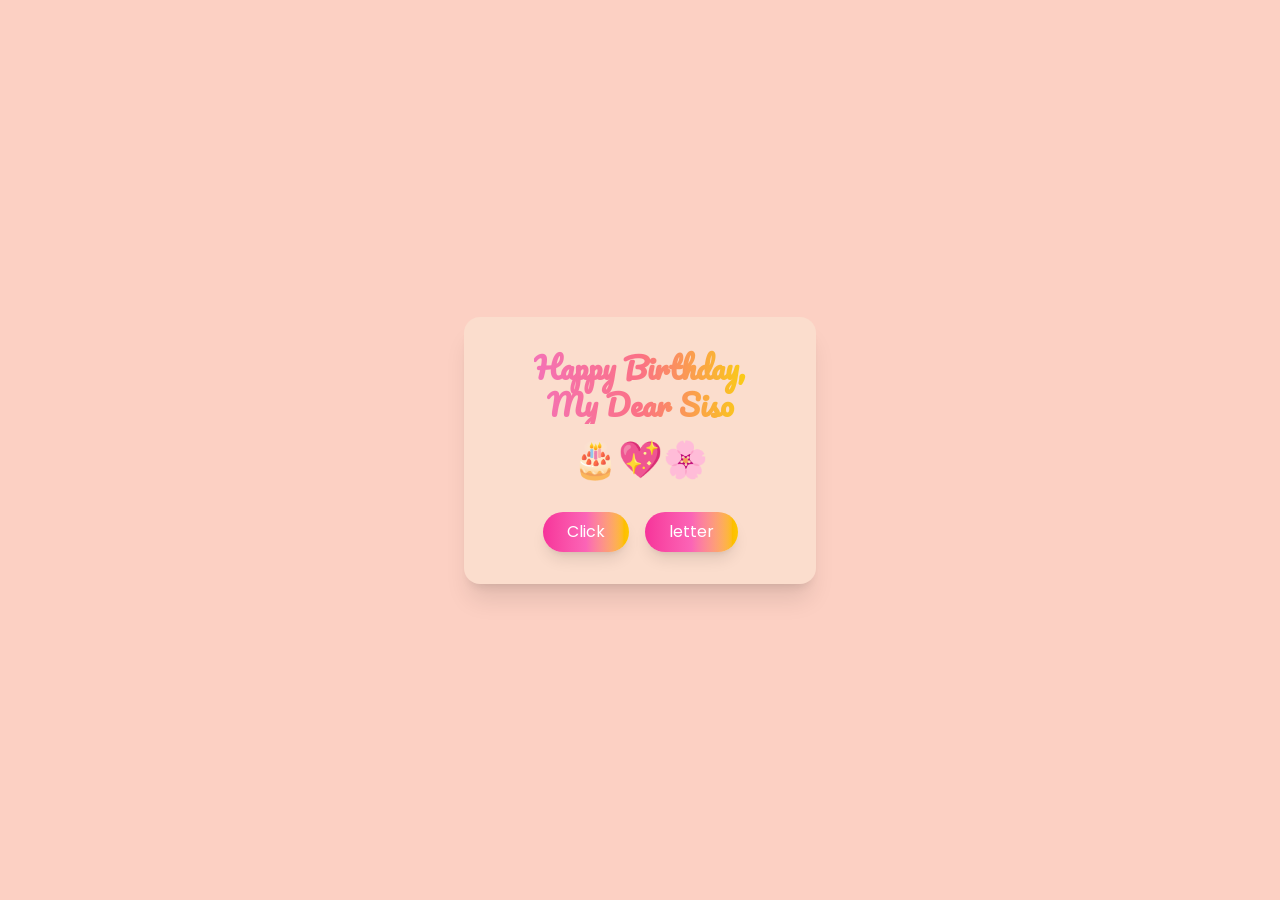
<file: index.html>
<!DOCTYPE html>
<html lang="en">

<head>
  <meta charset="UTF-8" />
  <meta name="viewport" content="width=device-width, initial-scale=1.0" />
  <title>HB SAMU</title>
  <link href="./output.css" rel="stylesheet" />
  <!-- Google Font: Poppins + Pacifico -->
  <link href="https://fonts.googleapis.com/css2?family=Pacifico&family=Poppins:wght@400;600&display=swap" rel="stylesheet">

  <style>
    body {
      font-family: 'Poppins', sans-serif;
    }

    h1 {
      font-family: 'Pacifico', cursive;
    }

    @keyframes fall {
      0% {
        transform: translateY(-120px) rotate(0deg);
        opacity: 1;
      }

      100% {
        transform: translateY(110vh) rotate(360deg);
        opacity: 0.6;
      }
    }

    .sweet {
      position: absolute;
      top: -50px;
      animation-name: fall;
      animation-timing-function: ease-in-out;
      animation-iteration-count: infinite;
    }

    .sweet-1 { left: 5%; font-size: 1.5rem; animation-duration: 8s; animation-delay: 0s; }
    .sweet-2 { left: 15%; font-size: 2rem; animation-duration: 10s; animation-delay: 2s; }
    .sweet-3 { left: 30%; font-size: 1.8rem; animation-duration: 9s; animation-delay: 1.5s; }
    .sweet-4 { left: 45%; font-size: 2.2rem; animation-duration: 11s; animation-delay: 3s; }
    .sweet-5 { left: 60%; font-size: 1.6rem; animation-duration: 7s; animation-delay: 1s; }
    .sweet-6 { left: 75%; font-size: 2rem; animation-duration: 9s; animation-delay: 2.5s; }
    .sweet-7 { left: 90%; font-size: 1.4rem; animation-duration: 12s; animation-delay: 3.5s; }

    @keyframes pulse-glow {
      0% { box-shadow: 0 0 0px rgba(255, 105, 180, 0.5); }
      50% { box-shadow: 0 0 20px rgba(255, 105, 180, 0.8); }
      100% { box-shadow: 0 0 0px rgba(255, 105, 180, 0.5); }
    }

    .animate-pulse-glow {
      animation: pulse-glow 2s infinite;
    }

    .gradient-text {
      background: linear-gradient(to right, #f472b6, #fb7185, #facc15);
      -webkit-background-clip: text;
      -webkit-text-fill-color: transparent;
    }
  </style>
</head>

<body class="bg-[#fcd0c3] overflow-hidden relative">

  <!-- Falling Sweets -->
  <div class="sweet sweet-1">🍫</div>
  <div class="sweet sweet-2">🍬</div>
  <div class="sweet sweet-3">🍭</div>
  <div class="sweet sweet-4">🧁</div>
  <div class="sweet sweet-5">🍩</div>
  <div class="sweet sweet-6">🍪</div>
  <div class="sweet sweet-7">🍰</div>

  <!-- Birthday Card -->
  <div class="flex justify-center items-center h-screen relative z-10">
    <div class="bg-[#FBDDCD] w-[22rem] p-8 m-5 rounded-2xl shadow-xl flex flex-col items-center gap-4 animate-fade-in">
      <h1 class="text-3xl font-bold text-center leading-tight gradient-text">
        Happy Birthday,<br />My Dear Siso 
      </h1>
      <div class="text-4xl">🎂💖🌸</div>
      <div class="flex gap-4">
        <a href="photo.html" class="mt-4 px-6 py-2 rounded-full text-white bg-gradient-to-r from-pink-500 via-pink-400 to-yellow-400 shadow-lg hover:scale-110 hover:shadow-xl transition-all duration-300 ease-in-out animate-pulse-glow">
          Click 
        </a>
        <a href="card.html" class="mt-4 px-6 py-2 rounded-full text-white bg-gradient-to-r from-pink-500 via-pink-400 to-yellow-400 shadow-lg hover:scale-110 hover:shadow-xl transition-all duration-300 ease-in-out animate-pulse-glow">
          letter
        </a>
      </div>      
    </div>
  </div>

</body>

</html>
</file>
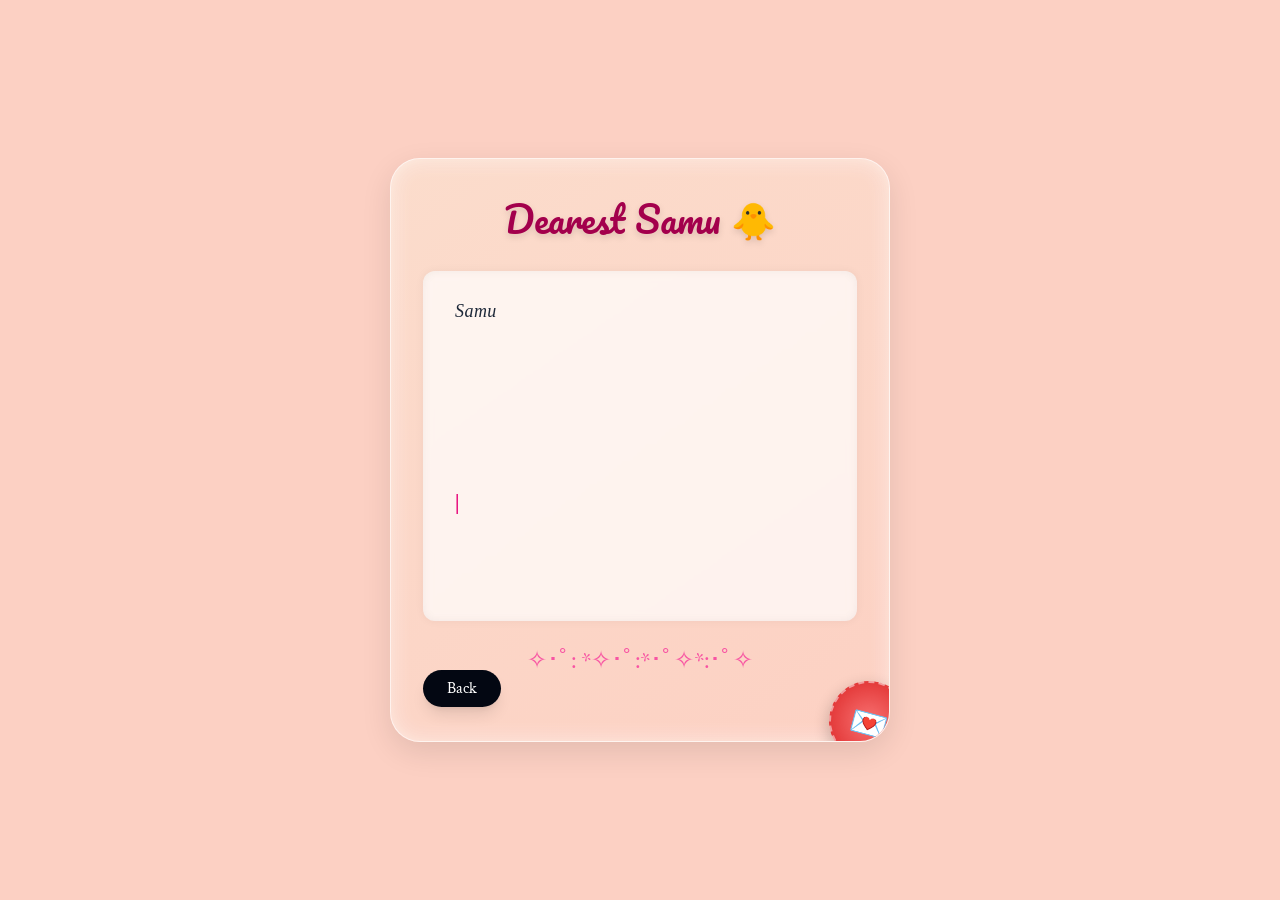
<file: card.html>
<!DOCTYPE html>
<html lang="en">

<head>
  <meta charset="UTF-8" />
  <meta name="viewport" content="width=device-width, initial-scale=1.0" />
  <title>Vintage Birthday Letter</title>
  <link href="./output.css" rel="stylesheet" />
  <link href="https://fonts.googleapis.com/css2?family=Pacifico&family=Crimson+Text&display=swap" rel="stylesheet">
  <style>
    body {
      font-family: 'Crimson Text', serif;
    }

    .handwritten {
      font-family: 'Pacifico', cursive;
    }

    .paper {
      background: linear-gradient(145deg, rgba(251, 221, 205, 0.9), rgba(252, 208, 195, 0.9));
      background-blend-mode: overlay;
      box-shadow:
        0 10px 30px rgba(0, 0, 0, 0.1),
        inset 0 0 20px rgba(255, 255, 255, 0.5);
    }

    @keyframes blink {

      0%,
      100% {
        opacity: 0;
      }

      50% {
        opacity: 1;
      }
    }

    .animate-blink {
      animation: blink 1s step-end infinite;
    }

    .letter-content {
      background: rgba(255, 255, 255, 0.7);
      backdrop-filter: blur(5px);
      box-shadow:
        inset 0 0 10px rgba(0, 0, 0, 0.05),
        0 0 10px rgba(0, 0, 0, 0.05);
    }

    .seal {
      position: absolute;
      bottom: -20px;
      right: -20px;
      width: 80px;
      height: 80px;
      background: radial-gradient(circle, #f87171, #dc2626);
      border-radius: 50%;
      display: flex;
      align-items: center;
      justify-content: center;
      color: white;
      font-size: 30px;
      transform: rotate(15deg);
      box-shadow: 0 5px 15px rgba(0, 0, 0, 0.2);
      border: 2px dashed rgba(255, 255, 255, 0.5);
    }

    .char {
      display: inline-block;
      opacity: 0;
      transition: opacity 0.2s ease;
    }

    .char.visible {
      opacity: 1;
    }
  </style>
</head>

<body class="bg-[#fcd0c3] min-h-screen flex items-center justify-center p-4">
  <!-- <body class="bg-[#fcd0c3] min-h-screen flex items-center justify-center px-4 py-6"></body> -->

  <!-- Letter Container -->
  <div
    class="paper max-w-2xl w-full md:w-[500px] min-h-[550px] px-8 py-10 rounded-[30px] border border-white/70 relative overflow-hidden">

    <!-- Wax Seal -->
    <div class="seal handwritten">💌</div>

    <!-- Header -->
    <h1 class="text-4xl text-center text-pink-800 handwritten mb-8 drop-shadow-md"> Dearest Samu 🐥</h1>

    <!-- Typing Content -->
    <div
      class="letter-content rounded-xl px-8 py-6 font-serif text-lg leading-8 tracking-wide text-gray-800 min-h-[350px] max-h-[400px] overflow-y-auto">
      <div id="typedText" class="whitespace-pre-wrap italic"></div>
      <span id="cursor" class="text-pink-600 font-bold animate-blink text-xl">|</span>
    </div>

    <!-- Footer -->
    <div class="mt-6 text-center text-2xl text-pink-500/80">✧･ﾟ: *✧･ﾟ:*･ﾟ✧*:･ﾟ✧</div>

    <!-- Back button -->
    <a href="index.html"
      class="mt-4 px-6 py-2 rounded-full text-white bg-gray-950 shadow-lg hover:scale-110 hover:shadow-xl transition-all duration-300 ease-in-out animate-pulse-glow">
      Back
    </a>

  </div>

  <script>
    const message = `Samu,\n\nDekho ji, ishe bane me hi time laga gaya hai , tho jada likhungi nhi kyuki muje abhi deploy karne me bhi time lagega, bs yahi bolungi khush raho or rahne do durso ko muje bhi,devi tumpe kirpe karega , waise Happy Birthday 🐥💝 \n\nYours Achi wali Dost or Bahen malo,\nSiSo`;

  

    const typedText = document.getElementById("typedText");
    const cursor = document.getElementById("cursor");
    let charIndex = 0;
    let lineCount = 0;
    let isTyping = true;

    // First create all character spans (hidden)
    function prepareText() {
      for (let i = 0; i < message.length; i++) {
        const char = message[i];
        const span = document.createElement('span');
        span.className = 'char';
        span.textContent = char === '\n' ? '\n' : char;
        typedText.appendChild(span);
      }
    }

    function typeNextChar() {
      if (charIndex < message.length) {
        const currentChar = typedText.children[charIndex];

        // Make the current character visible
        currentChar.classList.add('visible');

        // Special delays for certain characters
        let delay = 50; // Base typing speed

        // Longer pause after punctuation and line breaks
        if (/[.,—!\n]/.test(currentChar.textContent)) {
          delay += 150;
        }

        // Extra pause after paragraph breaks
        if (currentChar.textContent === '\n' && message[charIndex + 1] === '\n') {
          delay += 300;
        }

        // Scroll to keep current line visible
        if (currentChar.textContent === '\n') {
          lineCount++;
          if (lineCount > 3) {
            typedText.parentElement.scrollTop = typedText.parentElement.scrollHeight;
          }
        }

        charIndex++;
        setTimeout(typeNextChar, delay);
      } else {
        // Typing complete
        cursor.style.display = "none";

        // Add final flourish
        const heart = document.createElement('span');
        heart.innerHTML = ' 💖';
        heart.className = 'handwritten text-2xl';
        heart.style.opacity = '0';
        heart.style.transition = 'opacity 0.5s ease-in';
        typedText.appendChild(heart);
        setTimeout(() => heart.style.opacity = '1', 500);
      }
    }

    window.addEventListener("DOMContentLoaded", () => {
      prepareText();
      setTimeout(typeNextChar, 1000); // Initial delay before typing starts
    });
  </script>

</body>

</html>
</file>
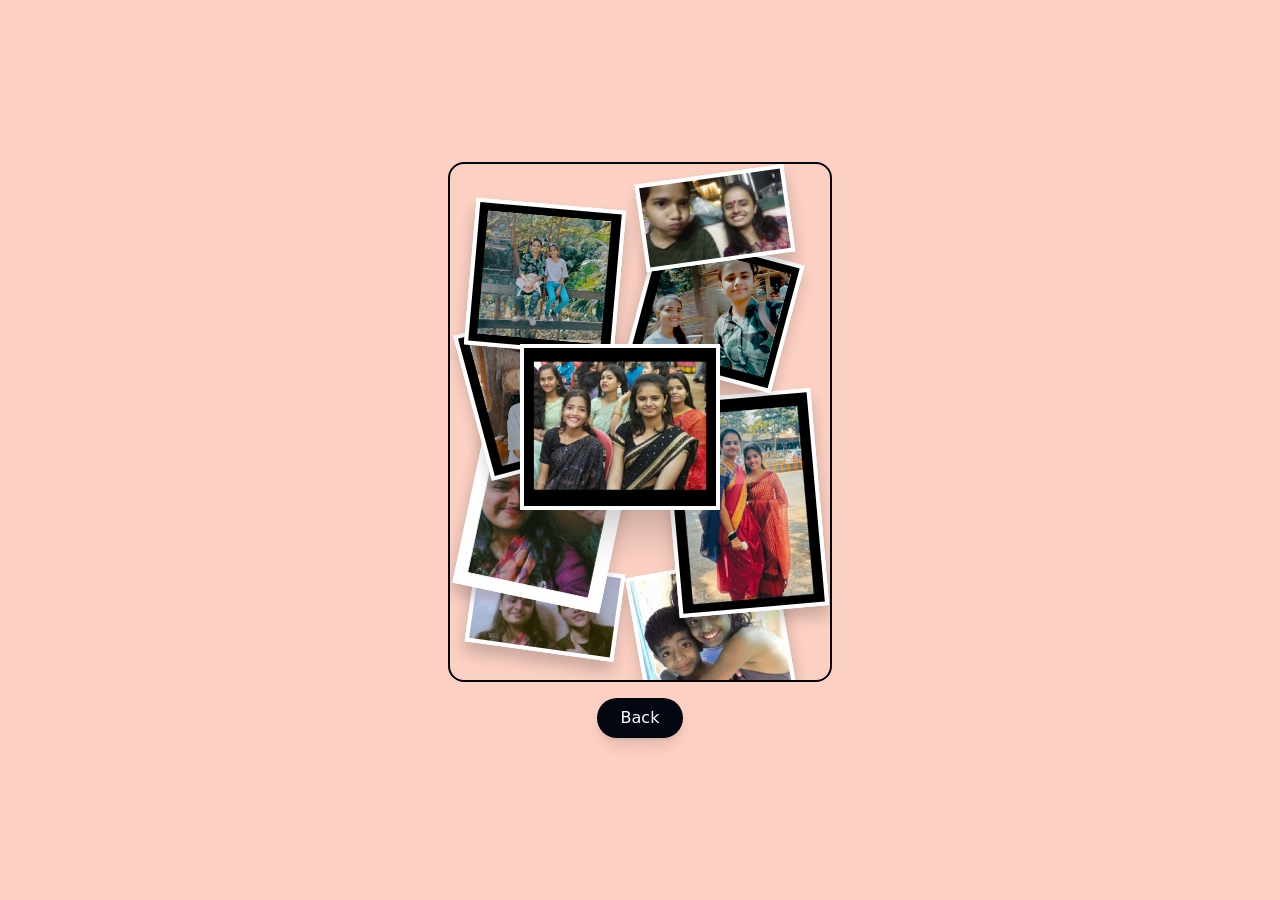
<file: photo.html>
<!DOCTYPE html>
<html lang="en">
<head>
  <meta charset="UTF-8" />
  <meta name="viewport" content="width=device-width, initial-scale=1.0" />
  <title>Polaroid Collage</title>
  <link href="./output.css" rel="stylesheet" />
  <style>
    .photo-wrapper {
      position: absolute;
      transition: transform 0.3s ease;
    }

    .photo-wrapper:hover {
      z-index: 10;
      transform: scale(1.05);
    }

    .polaroid {
      width: 150px; /* Increased from 100px */
      background: white;
      border: 4px solid white;
      box-shadow: 0 10px 15px rgba(0,0,0,0.2);
    }
  </style>
</head>
<body class="bg-[#fcd0c3] flex flex-col items-center justify-center min-h-screen">

  <div class="relative w-full max-w-sm h-[520px] overflow-hidden border-gray-950 border-2 rounded-2xl">
    
    <!-- Photos -->
    <div class="photo-wrapper top-[400px] left-[190px] rotate-[-10deg]">
      <div class="polaroid">
        <img src="img\img (20).jpg" class="w-full" />
      </div>
    </div>

    <div class="photo-wrapper top-[400px] left-[20px] rotate-[8deg]">
      <div class="polaroid">
        <img src="img\img (13).jpg" class="w-full" />
      </div>
    </div>

    <div class="photo-wrapper top-[230px] left-[220px] rotate-[-5deg]">
      <div class="polaroid">
        <img src="img\img (4).jpg" class="w-full" />
      </div>
    </div>

    <div class="photo-wrapper top-[250px] left-[20px] rotate-[12deg]">
      <div class="polaroid">
        <img src="img\img (12).jpg" class="w-full" />
      </div>
    </div>

    <!-- Center Photo (Main) -->
    <div class="photo-wrapper top-[180px] left-[70px] rotate-0 z-10">
      <div class="bg-white shadow-2xl border-4 border-white w-[200px]">
        <img src="img\img (6).jpg" class="w-full" />
      </div>
    </div>

    <div class="photo-wrapper top-[150px] left-[20px] rotate-[-15deg]">
      <div class="polaroid">
        <img src="img\img (10).jpg" class="w-full" />
      </div>
    </div>

    <div class="photo-wrapper top-[80px] left-[190px] rotate-[15deg]">
      <div class="polaroid">
        <img src="img\img (8).jpg" class="w-full" />
      </div>
    </div>

    <div class="photo-wrapper top-[40px] left-[20px] rotate-[5deg]">
      <div class="polaroid">
        <img src="img\img (9).jpg" class="w-full" />
      </div>
    </div>

    <div class="photo-wrapper top-[10px] left-[190px] rotate-[-8deg]">
      <div class="polaroid">
        <img src="img\img (14).jpg" class="w-full" />
      </div>
    </div>

  </div>

  <a href="index.html" class="mt-4 px-6 py-2 rounded-full text-white bg-gray-950 shadow-lg hover:scale-110 hover:shadow-xl transition-all duration-300 ease-in-out animate-pulse-glow">
    Back
  </a>

</body>
</html>
</file>
<file: output.css>
/*! tailwindcss v4.1.3 | MIT License | https://tailwindcss.com */
@layer properties;
@layer theme, base, components, utilities;
@layer theme {
  :root, :host {
    --font-sans: ui-sans-serif, system-ui, sans-serif, "Apple Color Emoji",
      "Segoe UI Emoji", "Segoe UI Symbol", "Noto Color Emoji";
    --font-serif: ui-serif, Georgia, Cambria, "Times New Roman", Times, serif;
    --font-mono: ui-monospace, SFMono-Regular, Menlo, Monaco, Consolas, "Liberation Mono",
      "Courier New", monospace;
    --color-yellow-400: oklch(85.2% 0.199 91.936);
    --color-pink-400: oklch(71.8% 0.202 349.761);
    --color-pink-500: oklch(65.6% 0.241 354.308);
    --color-pink-600: oklch(59.2% 0.249 0.584);
    --color-pink-800: oklch(45.9% 0.187 3.815);
    --color-gray-800: oklch(27.8% 0.033 256.848);
    --color-gray-950: oklch(13% 0.028 261.692);
    --color-white: #fff;
    --spacing: 0.25rem;
    --container-sm: 24rem;
    --container-2xl: 42rem;
    --text-lg: 1.125rem;
    --text-lg--line-height: calc(1.75 / 1.125);
    --text-xl: 1.25rem;
    --text-xl--line-height: calc(1.75 / 1.25);
    --text-2xl: 1.5rem;
    --text-2xl--line-height: calc(2 / 1.5);
    --text-3xl: 1.875rem;
    --text-3xl--line-height: calc(2.25 / 1.875);
    --text-4xl: 2.25rem;
    --text-4xl--line-height: calc(2.5 / 2.25);
    --font-weight-bold: 700;
    --tracking-wide: 0.025em;
    --leading-tight: 1.25;
    --radius-xl: 0.75rem;
    --radius-2xl: 1rem;
    --drop-shadow-md: 0 3px 3px rgb(0 0 0 / 0.12);
    --ease-in: cubic-bezier(0.4, 0, 1, 1);
    --ease-in-out: cubic-bezier(0.4, 0, 0.2, 1);
    --default-transition-duration: 150ms;
    --default-transition-timing-function: cubic-bezier(0.4, 0, 0.2, 1);
    --default-font-family: var(--font-sans);
    --default-mono-font-family: var(--font-mono);
  }
}
@layer base {
  *, ::after, ::before, ::backdrop, ::file-selector-button {
    box-sizing: border-box;
    margin: 0;
    padding: 0;
    border: 0 solid;
  }
  html, :host {
    line-height: 1.5;
    -webkit-text-size-adjust: 100%;
    tab-size: 4;
    font-family: var(--default-font-family, ui-sans-serif, system-ui, sans-serif, "Apple Color Emoji", "Segoe UI Emoji", "Segoe UI Symbol", "Noto Color Emoji");
    font-feature-settings: var(--default-font-feature-settings, normal);
    font-variation-settings: var(--default-font-variation-settings, normal);
    -webkit-tap-highlight-color: transparent;
  }
  hr {
    height: 0;
    color: inherit;
    border-top-width: 1px;
  }
  abbr:where([title]) {
    -webkit-text-decoration: underline dotted;
    text-decoration: underline dotted;
  }
  h1, h2, h3, h4, h5, h6 {
    font-size: inherit;
    font-weight: inherit;
  }
  a {
    color: inherit;
    -webkit-text-decoration: inherit;
    text-decoration: inherit;
  }
  b, strong {
    font-weight: bolder;
  }
  code, kbd, samp, pre {
    font-family: var(--default-mono-font-family, ui-monospace, SFMono-Regular, Menlo, Monaco, Consolas, "Liberation Mono", "Courier New", monospace);
    font-feature-settings: var(--default-mono-font-feature-settings, normal);
    font-variation-settings: var(--default-mono-font-variation-settings, normal);
    font-size: 1em;
  }
  small {
    font-size: 80%;
  }
  sub, sup {
    font-size: 75%;
    line-height: 0;
    position: relative;
    vertical-align: baseline;
  }
  sub {
    bottom: -0.25em;
  }
  sup {
    top: -0.5em;
  }
  table {
    text-indent: 0;
    border-color: inherit;
    border-collapse: collapse;
  }
  :-moz-focusring {
    outline: auto;
  }
  progress {
    vertical-align: baseline;
  }
  summary {
    display: list-item;
  }
  ol, ul, menu {
    list-style: none;
  }
  img, svg, video, canvas, audio, iframe, embed, object {
    display: block;
    vertical-align: middle;
  }
  img, video {
    max-width: 100%;
    height: auto;
  }
  button, input, select, optgroup, textarea, ::file-selector-button {
    font: inherit;
    font-feature-settings: inherit;
    font-variation-settings: inherit;
    letter-spacing: inherit;
    color: inherit;
    border-radius: 0;
    background-color: transparent;
    opacity: 1;
  }
  :where(select:is([multiple], [size])) optgroup {
    font-weight: bolder;
  }
  :where(select:is([multiple], [size])) optgroup option {
    padding-inline-start: 20px;
  }
  ::file-selector-button {
    margin-inline-end: 4px;
  }
  ::placeholder {
    opacity: 1;
  }
  @supports (not (-webkit-appearance: -apple-pay-button))  or (contain-intrinsic-size: 1px) {
    ::placeholder {
      color: currentcolor;
      @supports (color: color-mix(in lab, red, red)) {
        color: color-mix(in oklab, currentcolor 50%, transparent);
      }
    }
  }
  textarea {
    resize: vertical;
  }
  ::-webkit-search-decoration {
    -webkit-appearance: none;
  }
  ::-webkit-date-and-time-value {
    min-height: 1lh;
    text-align: inherit;
  }
  ::-webkit-datetime-edit {
    display: inline-flex;
  }
  ::-webkit-datetime-edit-fields-wrapper {
    padding: 0;
  }
  ::-webkit-datetime-edit, ::-webkit-datetime-edit-year-field, ::-webkit-datetime-edit-month-field, ::-webkit-datetime-edit-day-field, ::-webkit-datetime-edit-hour-field, ::-webkit-datetime-edit-minute-field, ::-webkit-datetime-edit-second-field, ::-webkit-datetime-edit-millisecond-field, ::-webkit-datetime-edit-meridiem-field {
    padding-block: 0;
  }
  :-moz-ui-invalid {
    box-shadow: none;
  }
  button, input:where([type="button"], [type="reset"], [type="submit"]), ::file-selector-button {
    appearance: button;
  }
  ::-webkit-inner-spin-button, ::-webkit-outer-spin-button {
    height: auto;
  }
  [hidden]:where(:not([hidden="until-found"])) {
    display: none !important;
  }
}
@layer utilities {
  .visible {
    visibility: visible;
  }
  .relative {
    position: relative;
  }
  .top-\[10px\] {
    top: 10px;
  }
  .top-\[40px\] {
    top: 40px;
  }
  .top-\[80px\] {
    top: 80px;
  }
  .top-\[150px\] {
    top: 150px;
  }
  .top-\[180px\] {
    top: 180px;
  }
  .top-\[200px\] {
    top: 200px;
  }
  .top-\[230px\] {
    top: 230px;
  }
  .top-\[250px\] {
    top: 250px;
  }
  .top-\[300px\] {
    top: 300px;
  }
  .top-\[400px\] {
    top: 400px;
  }
  .left-\[10px\] {
    left: 10px;
  }
  .left-\[20px\] {
    left: 20px;
  }
  .left-\[60px\] {
    left: 60px;
  }
  .left-\[70px\] {
    left: 70px;
  }
  .left-\[90px\] {
    left: 90px;
  }
  .left-\[190px\] {
    left: 190px;
  }
  .left-\[200px\] {
    left: 200px;
  }
  .left-\[220px\] {
    left: 220px;
  }
  .z-10 {
    z-index: 10;
  }
  .m-5 {
    margin: calc(var(--spacing) * 5);
  }
  .mt-4 {
    margin-top: calc(var(--spacing) * 4);
  }
  .mt-6 {
    margin-top: calc(var(--spacing) * 6);
  }
  .mb-8 {
    margin-bottom: calc(var(--spacing) * 8);
  }
  .flex {
    display: flex;
  }
  .table {
    display: table;
  }
  .h-\[520px\] {
    height: 520px;
  }
  .h-screen {
    height: 100vh;
  }
  .max-h-\[400px\] {
    max-height: 400px;
  }
  .min-h-\[350px\] {
    min-height: 350px;
  }
  .min-h-\[550px\] {
    min-height: 550px;
  }
  .min-h-screen {
    min-height: 100vh;
  }
  .w-\[22rem\] {
    width: 22rem;
  }
  .w-\[200px\] {
    width: 200px;
  }
  .w-\[230px\] {
    width: 230px;
  }
  .w-full {
    width: 100%;
  }
  .max-w-2xl {
    max-width: var(--container-2xl);
  }
  .max-w-sm {
    max-width: var(--container-sm);
  }
  .border-collapse {
    border-collapse: collapse;
  }
  .rotate-0 {
    rotate: 0deg;
  }
  .rotate-\[-5deg\] {
    rotate: -5deg;
  }
  .rotate-\[-8deg\] {
    rotate: -8deg;
  }
  .rotate-\[-10deg\] {
    rotate: -10deg;
  }
  .rotate-\[-15deg\] {
    rotate: -15deg;
  }
  .rotate-\[5deg\] {
    rotate: 5deg;
  }
  .rotate-\[8deg\] {
    rotate: 8deg;
  }
  .rotate-\[12deg\] {
    rotate: 12deg;
  }
  .rotate-\[15deg\] {
    rotate: 15deg;
  }
  .transform {
    transform: var(--tw-rotate-x) var(--tw-rotate-y) var(--tw-rotate-z) var(--tw-skew-x) var(--tw-skew-y);
  }
  .resize {
    resize: both;
  }
  .flex-col {
    flex-direction: column;
  }
  .items-center {
    align-items: center;
  }
  .justify-center {
    justify-content: center;
  }
  .gap-4 {
    gap: calc(var(--spacing) * 4);
  }
  .overflow-hidden {
    overflow: hidden;
  }
  .overflow-y-auto {
    overflow-y: auto;
  }
  .rounded-2xl {
    border-radius: var(--radius-2xl);
  }
  .rounded-\[30px\] {
    border-radius: 30px;
  }
  .rounded-full {
    border-radius: calc(infinity * 1px);
  }
  .rounded-xl {
    border-radius: var(--radius-xl);
  }
  .border {
    border-style: var(--tw-border-style);
    border-width: 1px;
  }
  .border-2 {
    border-style: var(--tw-border-style);
    border-width: 2px;
  }
  .border-4 {
    border-style: var(--tw-border-style);
    border-width: 4px;
  }
  .border-gray-950 {
    border-color: var(--color-gray-950);
  }
  .border-white {
    border-color: var(--color-white);
  }
  .border-white\/70 {
    border-color: color-mix(in srgb, #fff 70%, transparent);
    @supports (color: color-mix(in lab, red, red)) {
      border-color: color-mix(in oklab, var(--color-white) 70%, transparent);
    }
  }
  .bg-\[\#FBDDCD\] {
    background-color: #FBDDCD;
  }
  .bg-\[\#fcd0c3\] {
    background-color: #fcd0c3;
  }
  .bg-gray-950 {
    background-color: var(--color-gray-950);
  }
  .bg-white {
    background-color: var(--color-white);
  }
  .bg-gradient-to-r {
    --tw-gradient-position: to right in oklab;
    background-image: linear-gradient(var(--tw-gradient-stops));
  }
  .from-pink-500 {
    --tw-gradient-from: var(--color-pink-500);
    --tw-gradient-stops: var(--tw-gradient-via-stops, var(--tw-gradient-position), var(--tw-gradient-from) var(--tw-gradient-from-position), var(--tw-gradient-to) var(--tw-gradient-to-position));
  }
  .via-pink-400 {
    --tw-gradient-via: var(--color-pink-400);
    --tw-gradient-via-stops: var(--tw-gradient-position), var(--tw-gradient-from) var(--tw-gradient-from-position), var(--tw-gradient-via) var(--tw-gradient-via-position), var(--tw-gradient-to) var(--tw-gradient-to-position);
    --tw-gradient-stops: var(--tw-gradient-via-stops);
  }
  .to-yellow-400 {
    --tw-gradient-to: var(--color-yellow-400);
    --tw-gradient-stops: var(--tw-gradient-via-stops, var(--tw-gradient-position), var(--tw-gradient-from) var(--tw-gradient-from-position), var(--tw-gradient-to) var(--tw-gradient-to-position));
  }
  .p-4 {
    padding: calc(var(--spacing) * 4);
  }
  .p-8 {
    padding: calc(var(--spacing) * 8);
  }
  .px-4 {
    padding-inline: calc(var(--spacing) * 4);
  }
  .px-6 {
    padding-inline: calc(var(--spacing) * 6);
  }
  .px-8 {
    padding-inline: calc(var(--spacing) * 8);
  }
  .py-2 {
    padding-block: calc(var(--spacing) * 2);
  }
  .py-6 {
    padding-block: calc(var(--spacing) * 6);
  }
  .py-10 {
    padding-block: calc(var(--spacing) * 10);
  }
  .text-center {
    text-align: center;
  }
  .font-serif {
    font-family: var(--font-serif);
  }
  .text-2xl {
    font-size: var(--text-2xl);
    line-height: var(--tw-leading, var(--text-2xl--line-height));
  }
  .text-3xl {
    font-size: var(--text-3xl);
    line-height: var(--tw-leading, var(--text-3xl--line-height));
  }
  .text-4xl {
    font-size: var(--text-4xl);
    line-height: var(--tw-leading, var(--text-4xl--line-height));
  }
  .text-lg {
    font-size: var(--text-lg);
    line-height: var(--tw-leading, var(--text-lg--line-height));
  }
  .text-xl {
    font-size: var(--text-xl);
    line-height: var(--tw-leading, var(--text-xl--line-height));
  }
  .leading-8 {
    --tw-leading: calc(var(--spacing) * 8);
    line-height: calc(var(--spacing) * 8);
  }
  .leading-tight {
    --tw-leading: var(--leading-tight);
    line-height: var(--leading-tight);
  }
  .font-bold {
    --tw-font-weight: var(--font-weight-bold);
    font-weight: var(--font-weight-bold);
  }
  .tracking-wide {
    --tw-tracking: var(--tracking-wide);
    letter-spacing: var(--tracking-wide);
  }
  .whitespace-pre-wrap {
    white-space: pre-wrap;
  }
  .text-gray-800 {
    color: var(--color-gray-800);
  }
  .text-pink-500 {
    color: var(--color-pink-500);
  }
  .text-pink-500\/80 {
    color: color-mix(in srgb, oklch(65.6% 0.241 354.308) 80%, transparent);
    @supports (color: color-mix(in lab, red, red)) {
      color: color-mix(in oklab, var(--color-pink-500) 80%, transparent);
    }
  }
  .text-pink-600 {
    color: var(--color-pink-600);
  }
  .text-pink-800 {
    color: var(--color-pink-800);
  }
  .text-white {
    color: var(--color-white);
  }
  .italic {
    font-style: italic;
  }
  .underline {
    text-decoration-line: underline;
  }
  .shadow-2xl {
    --tw-shadow: 0 25px 50px -12px var(--tw-shadow-color, rgb(0 0 0 / 0.25));
    box-shadow: var(--tw-inset-shadow), var(--tw-inset-ring-shadow), var(--tw-ring-offset-shadow), var(--tw-ring-shadow), var(--tw-shadow);
  }
  .shadow-lg {
    --tw-shadow: 0 10px 15px -3px var(--tw-shadow-color, rgb(0 0 0 / 0.1)), 0 4px 6px -4px var(--tw-shadow-color, rgb(0 0 0 / 0.1));
    box-shadow: var(--tw-inset-shadow), var(--tw-inset-ring-shadow), var(--tw-ring-offset-shadow), var(--tw-ring-shadow), var(--tw-shadow);
  }
  .shadow-xl {
    --tw-shadow: 0 20px 25px -5px var(--tw-shadow-color, rgb(0 0 0 / 0.1)), 0 8px 10px -6px var(--tw-shadow-color, rgb(0 0 0 / 0.1));
    box-shadow: var(--tw-inset-shadow), var(--tw-inset-ring-shadow), var(--tw-ring-offset-shadow), var(--tw-ring-shadow), var(--tw-shadow);
  }
  .outline {
    outline-style: var(--tw-outline-style);
    outline-width: 1px;
  }
  .drop-shadow-md {
    --tw-drop-shadow-size: drop-shadow(0 3px 3px var(--tw-drop-shadow-color, rgb(0 0 0 / 0.12)));
    --tw-drop-shadow: drop-shadow(var(--drop-shadow-md));
    filter: var(--tw-blur,) var(--tw-brightness,) var(--tw-contrast,) var(--tw-grayscale,) var(--tw-hue-rotate,) var(--tw-invert,) var(--tw-saturate,) var(--tw-sepia,) var(--tw-drop-shadow,);
  }
  .filter {
    filter: var(--tw-blur,) var(--tw-brightness,) var(--tw-contrast,) var(--tw-grayscale,) var(--tw-hue-rotate,) var(--tw-invert,) var(--tw-saturate,) var(--tw-sepia,) var(--tw-drop-shadow,);
  }
  .backdrop-filter {
    -webkit-backdrop-filter: var(--tw-backdrop-blur,) var(--tw-backdrop-brightness,) var(--tw-backdrop-contrast,) var(--tw-backdrop-grayscale,) var(--tw-backdrop-hue-rotate,) var(--tw-backdrop-invert,) var(--tw-backdrop-opacity,) var(--tw-backdrop-saturate,) var(--tw-backdrop-sepia,);
    backdrop-filter: var(--tw-backdrop-blur,) var(--tw-backdrop-brightness,) var(--tw-backdrop-contrast,) var(--tw-backdrop-grayscale,) var(--tw-backdrop-hue-rotate,) var(--tw-backdrop-invert,) var(--tw-backdrop-opacity,) var(--tw-backdrop-saturate,) var(--tw-backdrop-sepia,);
  }
  .transition {
    transition-property: color, background-color, border-color, outline-color, text-decoration-color, fill, stroke, --tw-gradient-from, --tw-gradient-via, --tw-gradient-to, opacity, box-shadow, transform, translate, scale, rotate, filter, -webkit-backdrop-filter, backdrop-filter;
    transition-timing-function: var(--tw-ease, var(--default-transition-timing-function));
    transition-duration: var(--tw-duration, var(--default-transition-duration));
  }
  .transition-all {
    transition-property: all;
    transition-timing-function: var(--tw-ease, var(--default-transition-timing-function));
    transition-duration: var(--tw-duration, var(--default-transition-duration));
  }
  .duration-300 {
    --tw-duration: 300ms;
    transition-duration: 300ms;
  }
  .ease-in {
    --tw-ease: var(--ease-in);
    transition-timing-function: var(--ease-in);
  }
  .ease-in-out {
    --tw-ease: var(--ease-in-out);
    transition-timing-function: var(--ease-in-out);
  }
  .hover\:scale-110 {
    &:hover {
      @media (hover: hover) {
        --tw-scale-x: 110%;
        --tw-scale-y: 110%;
        --tw-scale-z: 110%;
        scale: var(--tw-scale-x) var(--tw-scale-y);
      }
    }
  }
  .hover\:shadow-xl {
    &:hover {
      @media (hover: hover) {
        --tw-shadow: 0 20px 25px -5px var(--tw-shadow-color, rgb(0 0 0 / 0.1)), 0 8px 10px -6px var(--tw-shadow-color, rgb(0 0 0 / 0.1));
        box-shadow: var(--tw-inset-shadow), var(--tw-inset-ring-shadow), var(--tw-ring-offset-shadow), var(--tw-ring-shadow), var(--tw-shadow);
      }
    }
  }
  .md\:w-\[500px\] {
    @media (width >= 48rem) {
      width: 500px;
    }
  }
}
@property --tw-rotate-x {
  syntax: "*";
  inherits: false;
  initial-value: rotateX(0);
}
@property --tw-rotate-y {
  syntax: "*";
  inherits: false;
  initial-value: rotateY(0);
}
@property --tw-rotate-z {
  syntax: "*";
  inherits: false;
  initial-value: rotateZ(0);
}
@property --tw-skew-x {
  syntax: "*";
  inherits: false;
  initial-value: skewX(0);
}
@property --tw-skew-y {
  syntax: "*";
  inherits: false;
  initial-value: skewY(0);
}
@property --tw-border-style {
  syntax: "*";
  inherits: false;
  initial-value: solid;
}
@property --tw-gradient-position {
  syntax: "*";
  inherits: false;
}
@property --tw-gradient-from {
  syntax: "<color>";
  inherits: false;
  initial-value: #0000;
}
@property --tw-gradient-via {
  syntax: "<color>";
  inherits: false;
  initial-value: #0000;
}
@property --tw-gradient-to {
  syntax: "<color>";
  inherits: false;
  initial-value: #0000;
}
@property --tw-gradient-stops {
  syntax: "*";
  inherits: false;
}
@property --tw-gradient-via-stops {
  syntax: "*";
  inherits: false;
}
@property --tw-gradient-from-position {
  syntax: "<length-percentage>";
  inherits: false;
  initial-value: 0%;
}
@property --tw-gradient-via-position {
  syntax: "<length-percentage>";
  inherits: false;
  initial-value: 50%;
}
@property --tw-gradient-to-position {
  syntax: "<length-percentage>";
  inherits: false;
  initial-value: 100%;
}
@property --tw-leading {
  syntax: "*";
  inherits: false;
}
@property --tw-font-weight {
  syntax: "*";
  inherits: false;
}
@property --tw-tracking {
  syntax: "*";
  inherits: false;
}
@property --tw-shadow {
  syntax: "*";
  inherits: false;
  initial-value: 0 0 #0000;
}
@property --tw-shadow-color {
  syntax: "*";
  inherits: false;
}
@property --tw-shadow-alpha {
  syntax: "<percentage>";
  inherits: false;
  initial-value: 100%;
}
@property --tw-inset-shadow {
  syntax: "*";
  inherits: false;
  initial-value: 0 0 #0000;
}
@property --tw-inset-shadow-color {
  syntax: "*";
  inherits: false;
}
@property --tw-inset-shadow-alpha {
  syntax: "<percentage>";
  inherits: false;
  initial-value: 100%;
}
@property --tw-ring-color {
  syntax: "*";
  inherits: false;
}
@property --tw-ring-shadow {
  syntax: "*";
  inherits: false;
  initial-value: 0 0 #0000;
}
@property --tw-inset-ring-color {
  syntax: "*";
  inherits: false;
}
@property --tw-inset-ring-shadow {
  syntax: "*";
  inherits: false;
  initial-value: 0 0 #0000;
}
@property --tw-ring-inset {
  syntax: "*";
  inherits: false;
}
@property --tw-ring-offset-width {
  syntax: "<length>";
  inherits: false;
  initial-value: 0px;
}
@property --tw-ring-offset-color {
  syntax: "*";
  inherits: false;
  initial-value: #fff;
}
@property --tw-ring-offset-shadow {
  syntax: "*";
  inherits: false;
  initial-value: 0 0 #0000;
}
@property --tw-outline-style {
  syntax: "*";
  inherits: false;
  initial-value: solid;
}
@property --tw-blur {
  syntax: "*";
  inherits: false;
}
@property --tw-brightness {
  syntax: "*";
  inherits: false;
}
@property --tw-contrast {
  syntax: "*";
  inherits: false;
}
@property --tw-grayscale {
  syntax: "*";
  inherits: false;
}
@property --tw-hue-rotate {
  syntax: "*";
  inherits: false;
}
@property --tw-invert {
  syntax: "*";
  inherits: false;
}
@property --tw-opacity {
  syntax: "*";
  inherits: false;
}
@property --tw-saturate {
  syntax: "*";
  inherits: false;
}
@property --tw-sepia {
  syntax: "*";
  inherits: false;
}
@property --tw-drop-shadow {
  syntax: "*";
  inherits: false;
}
@property --tw-drop-shadow-color {
  syntax: "*";
  inherits: false;
}
@property --tw-drop-shadow-alpha {
  syntax: "<percentage>";
  inherits: false;
  initial-value: 100%;
}
@property --tw-drop-shadow-size {
  syntax: "*";
  inherits: false;
}
@property --tw-backdrop-blur {
  syntax: "*";
  inherits: false;
}
@property --tw-backdrop-brightness {
  syntax: "*";
  inherits: false;
}
@property --tw-backdrop-contrast {
  syntax: "*";
  inherits: false;
}
@property --tw-backdrop-grayscale {
  syntax: "*";
  inherits: false;
}
@property --tw-backdrop-hue-rotate {
  syntax: "*";
  inherits: false;
}
@property --tw-backdrop-invert {
  syntax: "*";
  inherits: false;
}
@property --tw-backdrop-opacity {
  syntax: "*";
  inherits: false;
}
@property --tw-backdrop-saturate {
  syntax: "*";
  inherits: false;
}
@property --tw-backdrop-sepia {
  syntax: "*";
  inherits: false;
}
@property --tw-duration {
  syntax: "*";
  inherits: false;
}
@property --tw-ease {
  syntax: "*";
  inherits: false;
}
@property --tw-scale-x {
  syntax: "*";
  inherits: false;
  initial-value: 1;
}
@property --tw-scale-y {
  syntax: "*";
  inherits: false;
  initial-value: 1;
}
@property --tw-scale-z {
  syntax: "*";
  inherits: false;
  initial-value: 1;
}
@layer properties {
  @supports ((-webkit-hyphens: none) and (not (margin-trim: inline))) or ((-moz-orient: inline) and (not (color:rgb(from red r g b)))) {
    *, ::before, ::after, ::backdrop {
      --tw-rotate-x: rotateX(0);
      --tw-rotate-y: rotateY(0);
      --tw-rotate-z: rotateZ(0);
      --tw-skew-x: skewX(0);
      --tw-skew-y: skewY(0);
      --tw-border-style: solid;
      --tw-gradient-position: initial;
      --tw-gradient-from: #0000;
      --tw-gradient-via: #0000;
      --tw-gradient-to: #0000;
      --tw-gradient-stops: initial;
      --tw-gradient-via-stops: initial;
      --tw-gradient-from-position: 0%;
      --tw-gradient-via-position: 50%;
      --tw-gradient-to-position: 100%;
      --tw-leading: initial;
      --tw-font-weight: initial;
      --tw-tracking: initial;
      --tw-shadow: 0 0 #0000;
      --tw-shadow-color: initial;
      --tw-shadow-alpha: 100%;
      --tw-inset-shadow: 0 0 #0000;
      --tw-inset-shadow-color: initial;
      --tw-inset-shadow-alpha: 100%;
      --tw-ring-color: initial;
      --tw-ring-shadow: 0 0 #0000;
      --tw-inset-ring-color: initial;
      --tw-inset-ring-shadow: 0 0 #0000;
      --tw-ring-inset: initial;
      --tw-ring-offset-width: 0px;
      --tw-ring-offset-color: #fff;
      --tw-ring-offset-shadow: 0 0 #0000;
      --tw-outline-style: solid;
      --tw-blur: initial;
      --tw-brightness: initial;
      --tw-contrast: initial;
      --tw-grayscale: initial;
      --tw-hue-rotate: initial;
      --tw-invert: initial;
      --tw-opacity: initial;
      --tw-saturate: initial;
      --tw-sepia: initial;
      --tw-drop-shadow: initial;
      --tw-drop-shadow-color: initial;
      --tw-drop-shadow-alpha: 100%;
      --tw-drop-shadow-size: initial;
      --tw-backdrop-blur: initial;
      --tw-backdrop-brightness: initial;
      --tw-backdrop-contrast: initial;
      --tw-backdrop-grayscale: initial;
      --tw-backdrop-hue-rotate: initial;
      --tw-backdrop-invert: initial;
      --tw-backdrop-opacity: initial;
      --tw-backdrop-saturate: initial;
      --tw-backdrop-sepia: initial;
      --tw-duration: initial;
      --tw-ease: initial;
      --tw-scale-x: 1;
      --tw-scale-y: 1;
      --tw-scale-z: 1;
    }
  }
}
</file>
